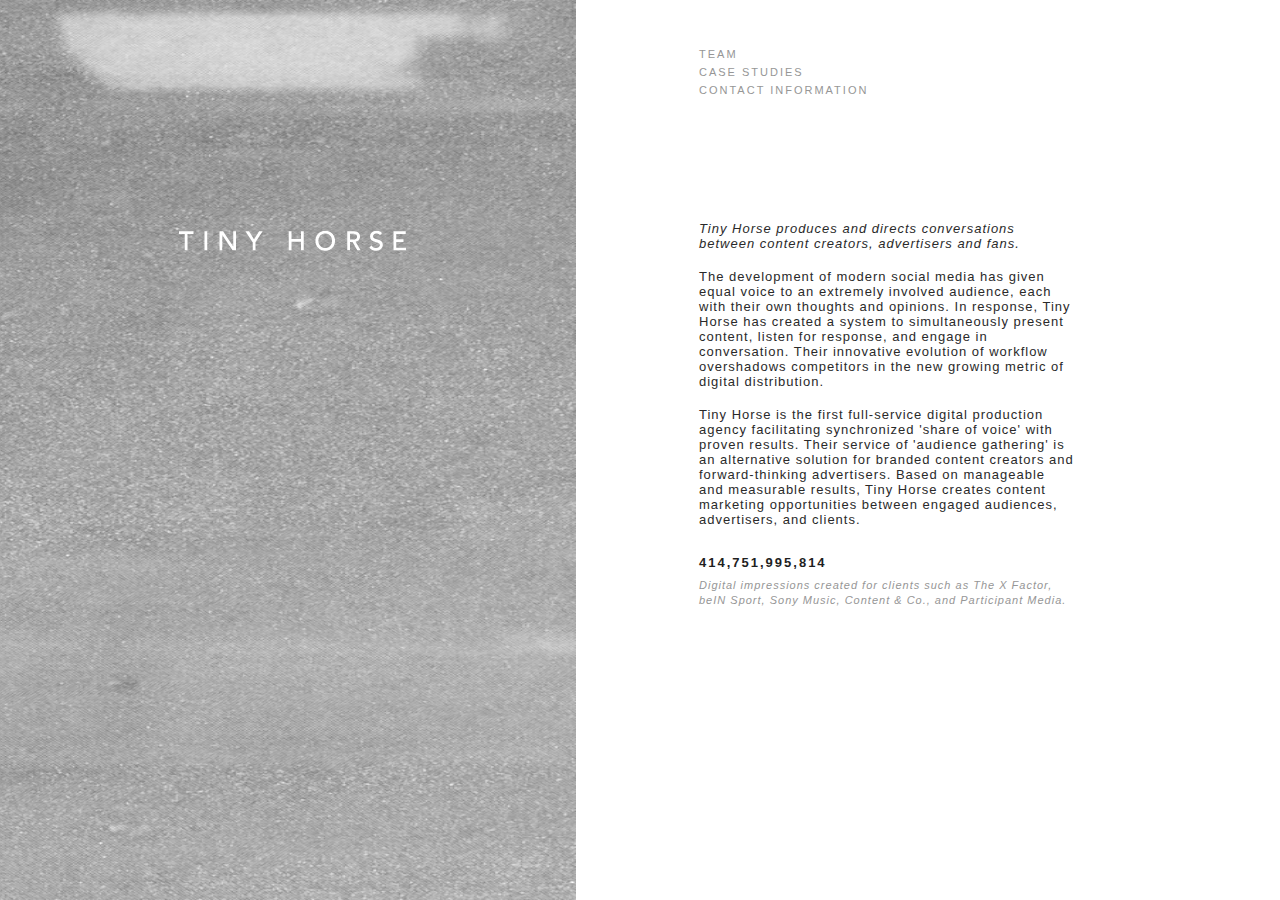
<file: index.html>
<html>
<head>

	<title>Tiny Horse</title>
	<link rel="stylesheet" type="text/css" href="css/main.css">
	
	<script src="http://ajax.googleapis.com/ajax/libs/jquery/1.8.3/jquery.min.js"></script>
	<script src="js/modernizr-2.6.2.min.js"></script>
	<script src="js/main.js"></script>
</head>
<body>
	<div id="right-container">
		
		<div id="left-container">
			
			<div id="left-content">
				<a href="#">
					<div class="content-holder">
						<h1>Tiny Horse</h1>
					</div>
				</a>
			</div>
			
			<div id="right-content">
				
				<div class="content-holder">
					
					<header>
						
						<nav id="main-nav">
							<ul>
								<li><a href="#team">Team</a></li>
								<li><a href="#case-studies">Case Studies</a></li>
								<li class="last"><a href="#contact-info">Contact Information</a></li>
							</ul>
						</nav>
						
					</header>
					
					<section class="home-content selected">
						
						<p class="intro">Tiny Horse produces and directs conversations between content creators, advertisers and fans.</p>
						
						<p>The development of modern social media has given equal voice to an extremely involved audience, each with their own thoughts and opinions. In response, Tiny Horse has created a
	system to simultaneously present content, listen for response, and engage in conversation. Their innovative evolution of workflow overshadows competitors in the new growing metric of digital distribution.</p>
						
						<p>Tiny Horse is the first full-service digital production agency facilitating synchronized 'share of voice' with proven results. Their service of 'audience gathering' is an alternative solution for branded content creators and forward-thinking advertisers. Based on manageable and measurable results, Tiny Horse creates content marketing opportunities between engaged audiences,
	advertisers, and clients.</p>
						
						<div id="site-counter">
							<span class="total">7,382,282,273</span>
							<p>Digital impressions created for clients such as The X Factor, beIN Sport, Sony Music, Content & Co., and Participant Media.</p>
						</div>
						
					</section>
					
					<section class="team-content">
						
						<p class="intro">Tiny Horse consists of four managing partners with years of experience in TV production, political campaigns, hedge funds, and investment portfolios. They currently employ 60+ nano-mules in Los Angeles, Miami, and Charlotte.</p>

						<p>For over a decade, <strong>Melanie Capacia Johnson</strong> has produced numerous major television award shows, such as the annual MTV Video Music Awards, MTV Movie Awards, various VH1 award shows, and the Nickelodeon Kid's Choice Awards. She produced TV Guide's 2008-2009 red carpet specials for the Golden Globes, the SAG Awards, the Grammys, and the Academy Awards. Melanie previously managed corporate events for clients like Lexus, Honda, and Hewlett Packard, and currently specializes in live web-streaming productions for Tiny Horse.</p>

						<p>Previously a Head Writer for Sony Music Entertainment, <strong>Jonathan Reynaga</strong>'s social media work to create digital mindshare place Tiny Horse as a leader in the industry. After serving as Senior Advisor and speechwriter to then-Prime Minister Tony Blair. Jonathan has worked with clients such as the American Red Cross, BBDO, Halogen TC, Invisible Children, and beINsport.</p>
														
						<p><strong>Owen Leimbach</strong> served as Executive Producer at Sony Music Entertainment and is now a Digital Executive Producer for Tiny Horse. His deep understanding of millennials has led to a long history of building technology and apps that effectively capture fan interest in the digital age. For seven years, Owen worked with MTV's News and Docs division, producing two election cycles, thousands of entertainment news cycles and launching think.mtv.com.</p>
											
						<p>After managing several European networks, <strong>Kyle Young</strong> transitioned to the U.S. to help launch and grow Halogen TV, a millennial-oriented cable network, where he served as VP of Business Operations. His work for Tiny Horse includes his specialization in business development, affiliate relations, and finance and commercial strategies. Kyle is experienced in building, managing, and divesting cable network assess. He is fluent in French and speaks Arabic.</p>
						
					</section>
					
					<section class="case-studies-content">
						
						<p class="intro">Detailed information regarding the results created for our clients are available upon request. Please email <a href="mailto:info@tinyhorse.com?subject=Case%20Study%20Request">info@tinyhorse.com</a></p>
											<!--
						<p class="intro">To request a case study please fill in the requested information on the following form:</p>
						
						<form>
							
							<input type="text" name="name">
							<label>Name</label>
							
							<input type="text" name="company">
							<label>Company</label>
							
							<input type="text" name="email">
							<label>Email</label>
							
							<input type="submit" value="Submit">
						</form>
						-->
					</section>
					
					<section class="contact-info-content">

						<div class="main-phone address">
							<h5>Tiny Horse</h5>
							<span class="tel">704.724.3717</span>
							<span class="tel"><a href="mailto:info@tinyhorse.com">info@tinyhorse.com</a></span>
						</div>
						
						<div class="la-address address">
							<h5>Los Angeles</h5>
							<h5>Miami</h5>
							<h5>Charlotte</h5>
						</div>

										
					</section>
					
					<footer></footer>
					
				</div>
				
			</div>
			
		</div><!--/container2-->
		
	</div><!--/container1-->
	
</body>
</html>
</file>
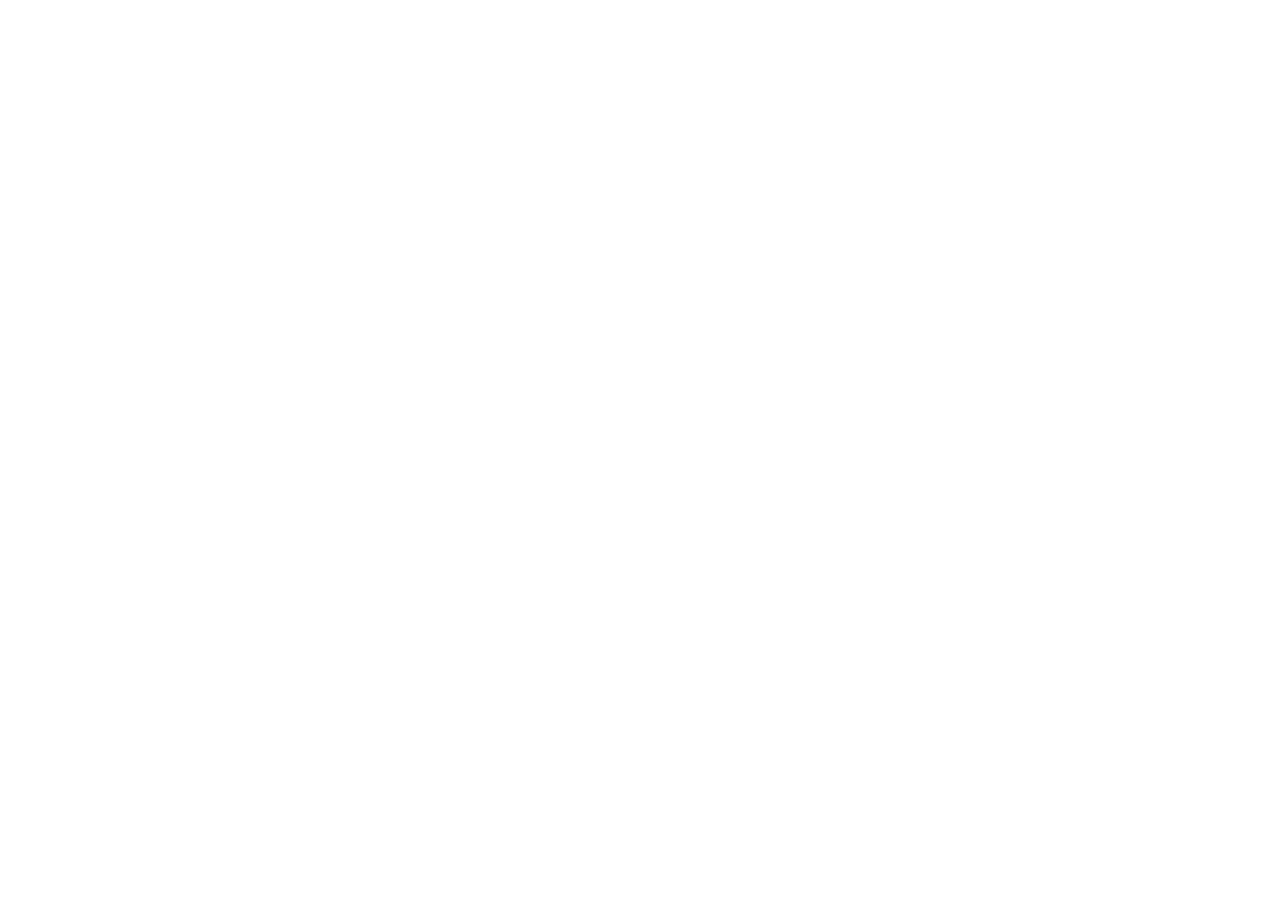
<file: new-index.html>
<html>
<head>
	<link rel="stylesheet" type="text/css" href="css/main.css">
	
	<script src="http://ajax.googleapis.com/ajax/libs/jquery/1.8.3/jquery.min.js"></script>
	<script src="js/modernizr-2.6.2.min.js"></script>
	<script src="js/main.js"></script>
</head>
<body>
	<div id="main" class="clearfix">
		
		<div id="left-content" class="clearfix">
			<a href="#">
				<div class="content-holder">
					<h1>Tiny Horse</h1>
				</div>
			</a>
		</div>
		
		<div id="right-content" class="clearfix">
			
			<div class="content-holder" class="clearfix">
				
				<header>
					
					<nav id="main-nav">
						<ul>
							<li><a href="#team">Team</a></li>
							<li><a href="#case-studies">Case Studies</a></li>
							<li class="last"><a href="#contact-info">Contact Information</a></li>
						</ul>
					</nav>
					
				</header>
				
				<section class="home-content selected">
					
					<p class="intro">Tiny Horse produces and directs conversations between content creators, advertisers and fans.</p>
					
					<p>The development of modern social media has given equal voice to an extremely involved audience, each with their own thoughts and opinions. In response, Tiny Horse has innovated a system to, simultaneously, present content, listen for response, and engage in conversation.This evolution in workflow makes them the first full-service digital production agency with proven results overshadowing competitors in the new growing metric of digital distribution: facilitating synchronized 'share of voice'.</p>
					
					<p>Tiny Horse offers this service of 'audience gathering' as an alternative solution for branded content creators and forward-thinking advertisers. Based on manageable and measurable results, Tiny Horse has created more than <span id="secondary-count-total">7,382,282,273</span> content marketing opportunities between engaged audiences, advertisers, and clients, such as The X Factor, American Idol, beIN Sport, Sony Music, Content &amp; Co. and Participant Media.</p>
					
					<div id="site-counter">
						<span class="total">7,382,282,273</span>
						<p>Number of impressions for our clients to date</p>
					</div>
					
					
					
				</section>
				
				<section class="team-content">
					
					<p class="intro">Tiny Horse consists of a four Managing Partners with years of experience in TV production, political campaigns, hedge funds and investment portfolios. They currently employ 60+ nano-mules in Los Angeles, Miami, and Charlotte.</p>
					
					<p><strong>Owen Leimbach</strong> served as Executive Producer at Sony Music Entertainment and was Digital Executive Producer for The X Factor. His deep understanding of millennials has led to a long history of building technology and apps that effectively capture fan interest in the digital age. For seven years, Owen led MTV's digital content teams and strategy, successfully launching the network's first social network and producing two election cycles.</p>
					
					<p>As Head Writer for Sony Music Entertainment, <strong>Jonathan Reynaga's</strong> social media strategy for The X Factor positioned the show as the most social television show in the U.S. and has continued to set the benchmark for social broadcasting ever since. He previously served as Senior Advisor and speechwriter to then-Prime Minister Tony Blair. Jonathan has worked with clients such as the American Red Cross, BBDO, Halogen TC, Invisible Children, and beINsport.</p>
					
					<p>For over a decade, <strong>Melanie Capacia Johnson</strong> has produced numerous major television award shows, such as the annual MTV Video Music Awards, MTV Movie Awards, various VH1 award shows, and the Nickelodeon Kid's Choice Awards. She produced TV Guide's 2008-2009 red carpet specials for the Golden Globes, the SAG Awards, the Grammys, and the Academy Awards. Melanie specializes in live web-streaming productions and served as a core member of The X Factor's digital media team. Melanie previously managed corporate events for clients like Lexus, Honda, and Hewlett Packard.</p>
					
					<p>After managing several European networks, <strong>Kyle Young</strong> transitioned to the U.S. to help launch and grow Halogen TV, a millennial-oriented cable network, where he served as VP of Business Operations. He specializes in business development, affiliate relations, and finance and commercial strategies. Kyle is experienced in building, managing, and divesting cable network assess. He is fluent in French and speaks Arabic.</p>
					
				</section>
				
				<section class="case-studies-content">
					
					<p class="intro">To request a case study, please email <a href="mailto:info@tinyhorse.com?subject=Case%20Study%20Request">info@tinyhorse.com</a></p>
					<!--
					<p class="intro">To request a case study please fill in the requested information on the following form:</p>
					
					<form>
						
						<input type="text" name="name">
						<label>Name</label>
						
						<input type="text" name="company">
						<label>Company</label>
						
						<input type="text" name="email">
						<label>Email</label>
						
						<input type="submit" value="Submit">
					</form>
					-->
				</section>
				
				<section class="contact-info-content">
					
					<div class="la-address address">
						<h5>L.A.</h5>
						<p>1201 W. 5th Street, Suite F-140 <br>Los Angeles, CA 90017
							<span class="tel">213 534 3630</span>
						</p>
					</div>
					
					<div class="address">
						<h5>Miami</h5>
						<p>7291 NW 74th Street <br>Miami, FL 33166 USA</p>
					</div>
					
					<div class="address">
						<h5>Charlotte</h5>
						<p>1920 Cleveland Ave <br>Charlotte NC 28203
							<span class="tel">704 724 3717</span>
						</p>
						
					</div>
					
					<div class="main-phone address">
						<h5>Tiny Horse</h5>
						<span class="tel">m: 704 724 3717</span>
					</div>
					
				</section>
				
				<footer></footer>
				
			</div>
			
		</div>
		
	</div>
</body>
</html>
</file>
<file: css/main.css>
* {
	-webkit-box-sizing: border-box;
	-moz-box-sizing: border-box;
	box-sizing: border-box;
}
html, body {
	height: 100%;
}
body {
	margin: 0;
	padding: 0;
	font-family: "Helvetica Neue", Helvetica, Arial, "Lucida Grande", sans-serif;
	font-size: 13px;
	letter-spacing: 1px;
	color: #2a2a2a;
}

/* element specific styling */
h1, h2, h3, h4, h5, h6 {
	text-transform: uppercase;
	letter-spacing: 2px;		
}
h2 {
	font-size: 16px;
	margin-bottom: 20px;
}
h3 {
	font-size: 14px;
}
.intro {
	font-style: italic;
}
p {
	margin: 18px 0;
	line-height: 15px;
}
a {
	text-decoration: none;
	color: #969696;
}


/* layout */
#main {
	margin: 0 auto;
	white-space: nowrap;
}

/* left content (large background image) */
#left-content {
}
/* let's make the entire background photo a link back to home */
#left-content a {
	display: block;
	height: 100%;
}
#left-content .content-holder {
	margin-top: 231px;
	max-width: 447px;
	width: 100%;
	padding-left: 50px;
	float: right;
}
#left-content .content-holder h1 {
	text-indent: -9999px;
	text-transform: uppercase;		
	background: url("../images/tiny-horse-logo-white.png") no-repeat;
	width: 227px;
	height: 20px;
	margin: 0;
}


/* right content (where the site copy lives) */
#right-content {

}
#right-content .content-holder {
	/*background-color: green;*/
	float: right;
	/*max-width: 475px;*/
	max-width: 600px;
	width: 100%;
	padding-left: 50px;
	padding-right: 50px;		
}

/* add an equal amount of space below the content as above */
#right-content .content-holder footer {
	height: 125px;
}

/* main nav */
#main-nav ul {
	list-style-type: none;
	padding: 0;
	margin: 0;
	margin-top: 48px;
	margin-bottom: 125px;
}
#main-nav li {
	text-transform: uppercase;
	font-size: 11px;
	font-weight: 500;
	padding-bottom: 6px;
	letter-spacing: 2px;
	white-space: nowrap;
}
#main-nav li.last {
	padding-bottom: 0;
}

#main-nav li.selected a,
#main-nav a:hover {
	color: #fed900;
}


/* hide the additional page content */
#right-content .team-content,
#right-content .case-studies-content,
#right-content .contact-info-content {
	display: none;
}


/* the home page */
.home-content {
	margin-right: 125px;
}

#site-counter {
	padding-top: 10px;	
}
#site-counter .total {
	font-weight: 600;
	letter-spacing: 2px;
	color: #1f1f1f;
}
#site-counter p {
	color: #969696;
	font-size: 11px;
	font-style: italic;
	margin-top: 8px;		
}


/* case studies page */
.case-studies-content .intro {
	margin-bottom: 70px;
}

.case-studies-content form {
	padding-left: 2px;
}

.case-studies-content input[type="text"] {
	display: block;
	width: 345px;
	height: 28px;
	padding: 0 3px;
}

.case-studies-content label {
	display: block;
	font-style: italic;
	color: #969696;
	padding: 5px 0 18px 1px;
}

.case-studies-content input[type="submit"] {
	margin-top: 25px;
}

.case-studies-content .thank-you-msg {
	font-size: 11px;	
	font-style: italic;
	padding-left: 10px;
	display: none;
}


/* contact info page */
.contact-info-content h5 {
	font-size: 13px;
	margin-top: 15px;
	margin-bottom: 8px;
}

.contact-info-content p {
	margin: 0;
}	

.contact-info-content .tel {
	display: block;
}

.contact-info-content .la-address p {
	font-style: normal;
}

.contact-info-content .la-address p .tel {
	font-style: normal;
}

.contact-info-content .main-phone h5 {
	margin-top: 30px;
	margin-bottom: 5px;
}



#right-container {	
	clear: left;
	float: left;
	width: 100%;
	overflow: hidden;
	min-width: 675px;
}	

#left-container {
	float: left;
	width: 100%;
	position: relative;
	right: 55%;

	background: url("../images/home-background.jpg") top right;
	background-repeat: no-repeat;
	background-size: 100% 100%;
	
	transition: background-size 2s ease-in;
	-moz-transition: background-size 2s ease-in;
	-ms-transition: background-size 2s ease-in;
	-o-transition: background-size 2s ease-in;
	-webkit-transition: background-size 2s ease-in;
}

#left-content {
	float: left;
	position: relative;
	left: 55%;
	width: 45%;
	overflow: hidden;
}	

#right-content {
	float: left;
	position: relative;
	left: 55%;
	width: 55%;
	max-width: 673px;
	overflow: hidden;
}
</file>
